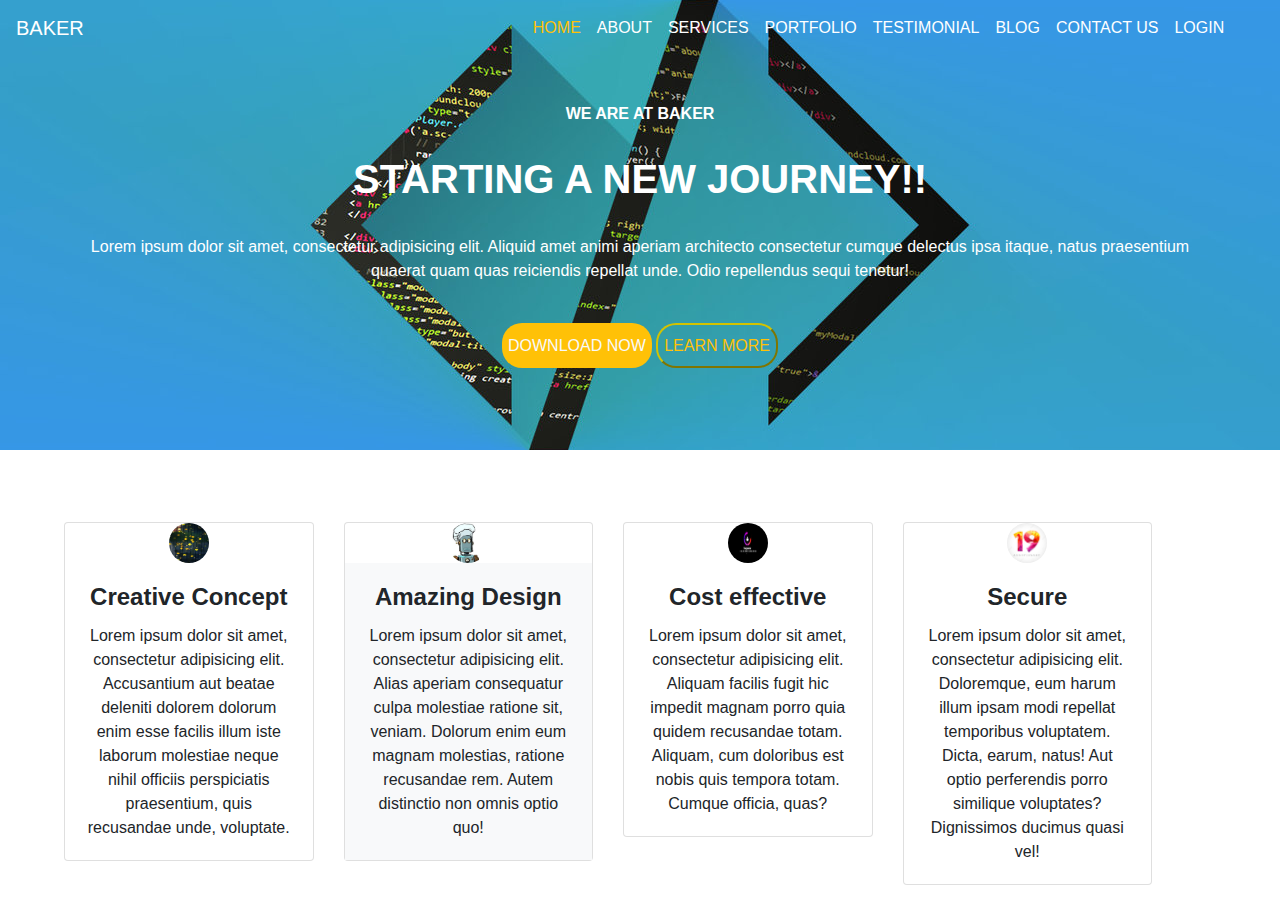
<file: index.html>
<!DOCTYPE html>
<html lang="en">
<head>
    <meta charset="UTF-8">
    <title>Home</title>
    <script src="assets/bootstrap/js/popper.min.js"></script>
    <script src="assets/bootstrap/js/jquery-3.4.0.js"></script>
    <script src="assets/bootstrap/js/bootstrap.js"></script>
    <link rel="stylesheet" href="assets/bootstrap/css/bootstrap.css">
    <link rel="stylesheet" href="assets/bootstrap/css/customize.css">
</head>
<body>
<!--Upper introductory section starts here-->
<div class="upper_div " style="width: 100%;height: 50vh">
    <section>
        <nav class="navbar navbar-expand-md bg-transparent navbar-light">
            <!-- Brand -->
            <a class="navbar-brand text-white" href="index.html">BAKER</a>

            <!-- Toggler/collapsibe Button -->
            <button class="navbar-toggler" type="button" data-toggle="collapse" data-target="#collapsibleNavbar">
                <span class="navbar-toggler-icon"></span>
            </button>

            <!-- Navbar links -->
            <div class="collapse navbar-collapse" id="collapsibleNavbar">
                <ul class="navbar-nav">
                    <li class="nav-item">
                        <a class="nav-link text-warning" href="index.html">HOME</a>
                    </li>
                    <li class="nav-item">
                        <a class="nav-link text-white" href="about.html">ABOUT</a>
                    </li>
                    <li class="nav-item">
                        <a class="nav-link text-white" href="services.html">SERVICES</a>
                    </li>
                    <li class="nav-item">
                        <a class=" nav-link text-white" href="portfolio.html">PORTFOLIO</a>
                    </li>
                    <li class="nav-item">
                        <a class="nav-link text-white" href="testimonial.html">TESTIMONIAL</a>
                    </li>
                    <li class="nav-item">
                        <a class="nav-link text-white" href="blog.html">BLOG</a>
                    </li>
                    <li class="nav-item">
                        <a class="nav-link text-white" href="contact_us.html">CONTACT US</a>
                    </li>
                    <li class="nav-item">
                        <a class="nav-link text-white" href="login.html">LOGIN</a>
                    </li>
                </ul>
            </div>
        </nav>
        <br>
        <br>
    </section>
    <div class="text-center" >

        <section>
            <div class="container">

                <div class="centered">
                    <h6 class="h6 text-white">WE ARE AT BAKER</h6>
                    <br>
                    <h1 class="h1 text-white">STARTING A NEW JOURNEY!!</h1>
                    <br>
                    <p class="text-white">Lorem ipsum dolor sit amet, consectetur adipisicing elit. Aliquid amet animi aperiam
                        architecto consectetur cumque delectus ipsa itaque, natus praesentium quaerat quam quas
                        reiciendis repellat unde. Odio repellendus sequi tenetur!</p>
                    <br>
                    <button class=" b1 bg-warning text-light ">DOWNLOAD NOW</button>
                    <button class=" b2 bg-transparent text-warning">LEARN MORE</button>
                </div>
            </div>
        </section>
    </div>
</div>
<br>
<br>
<br>
<!--Upper introductory section ends here-->

<!--Card section starts here-->
<section class="card_section">
    <div class="row">
        <div class="col-md-3">
            <div class="card" style="width:100%">
                <img   class="img_one" src="assets/images/download%20(2).jpeg" alt="Card image">
                <div class="card-body">
                    <h4 class="card-title">Creative Concept</h4>
                    <p class="card-text">Lorem ipsum dolor sit amet, consectetur adipisicing elit. Accusantium aut beatae
                        deleniti dolorem dolorum enim esse facilis illum iste laborum molestiae neque nihil officiis
                        perspiciatis praesentium, quis recusandae unde, voluptate.</p>

                </div>
            </div>

        </div>
        <div class="col-md-3">
            <div class="card" style="width:100%">
                <img   class="img_two" src="assets/images/images.jpeg" alt="Card image">
                <div class="card-body bg-light">
                    <h4 class="card-title">Amazing Design</h4>
                    <p class="card-text">Lorem ipsum dolor sit amet, consectetur adipisicing elit. Alias aperiam consequatur
                        culpa molestiae ratione sit, veniam. Dolorum enim eum magnam molestias, ratione recusandae rem.
                        Autem distinctio non omnis optio quo!</p>

                </div>
            </div>

        </div>
        <div class="col-md-3">
            <div class="card" style="width:100%">
                <img  class="img_three" src="assets/images/java.jpeg" alt="Card image">
                <div class="card-body">
                    <h4 class="card-title">Cost effective</h4>
                    <p class="card-text">Lorem ipsum dolor sit amet, consectetur adipisicing elit. Aliquam facilis fugit hic
                        impedit magnam porro quia quidem recusandae totam. Aliquam, cum doloribus est nobis quis tempora totam.
                        Cumque officia, quas?</p>

                </div>
            </div>

        </div>
        <div class="col-md-3">
            <div class="card" style="width:100%">
                <img   class="img_four" src="assets/images/num.jpg" alt="Card image">
                <div class="card-body">
                    <h4 class="card-title">Secure</h4>
                    <p class="card-text">Lorem ipsum dolor sit amet, consectetur adipisicing elit. Doloremque, eum harum illum
                        ipsam modi repellat temporibus voluptatem. Dicta, earum, natus! Aut optio perferendis porro similique
                        voluptates? Dignissimos ducimus quasi vel!</p>

                </div>
            </div>

        </div>
    </div>
</section>
<!--Card section ends here-->
</body>
</html>
</file>
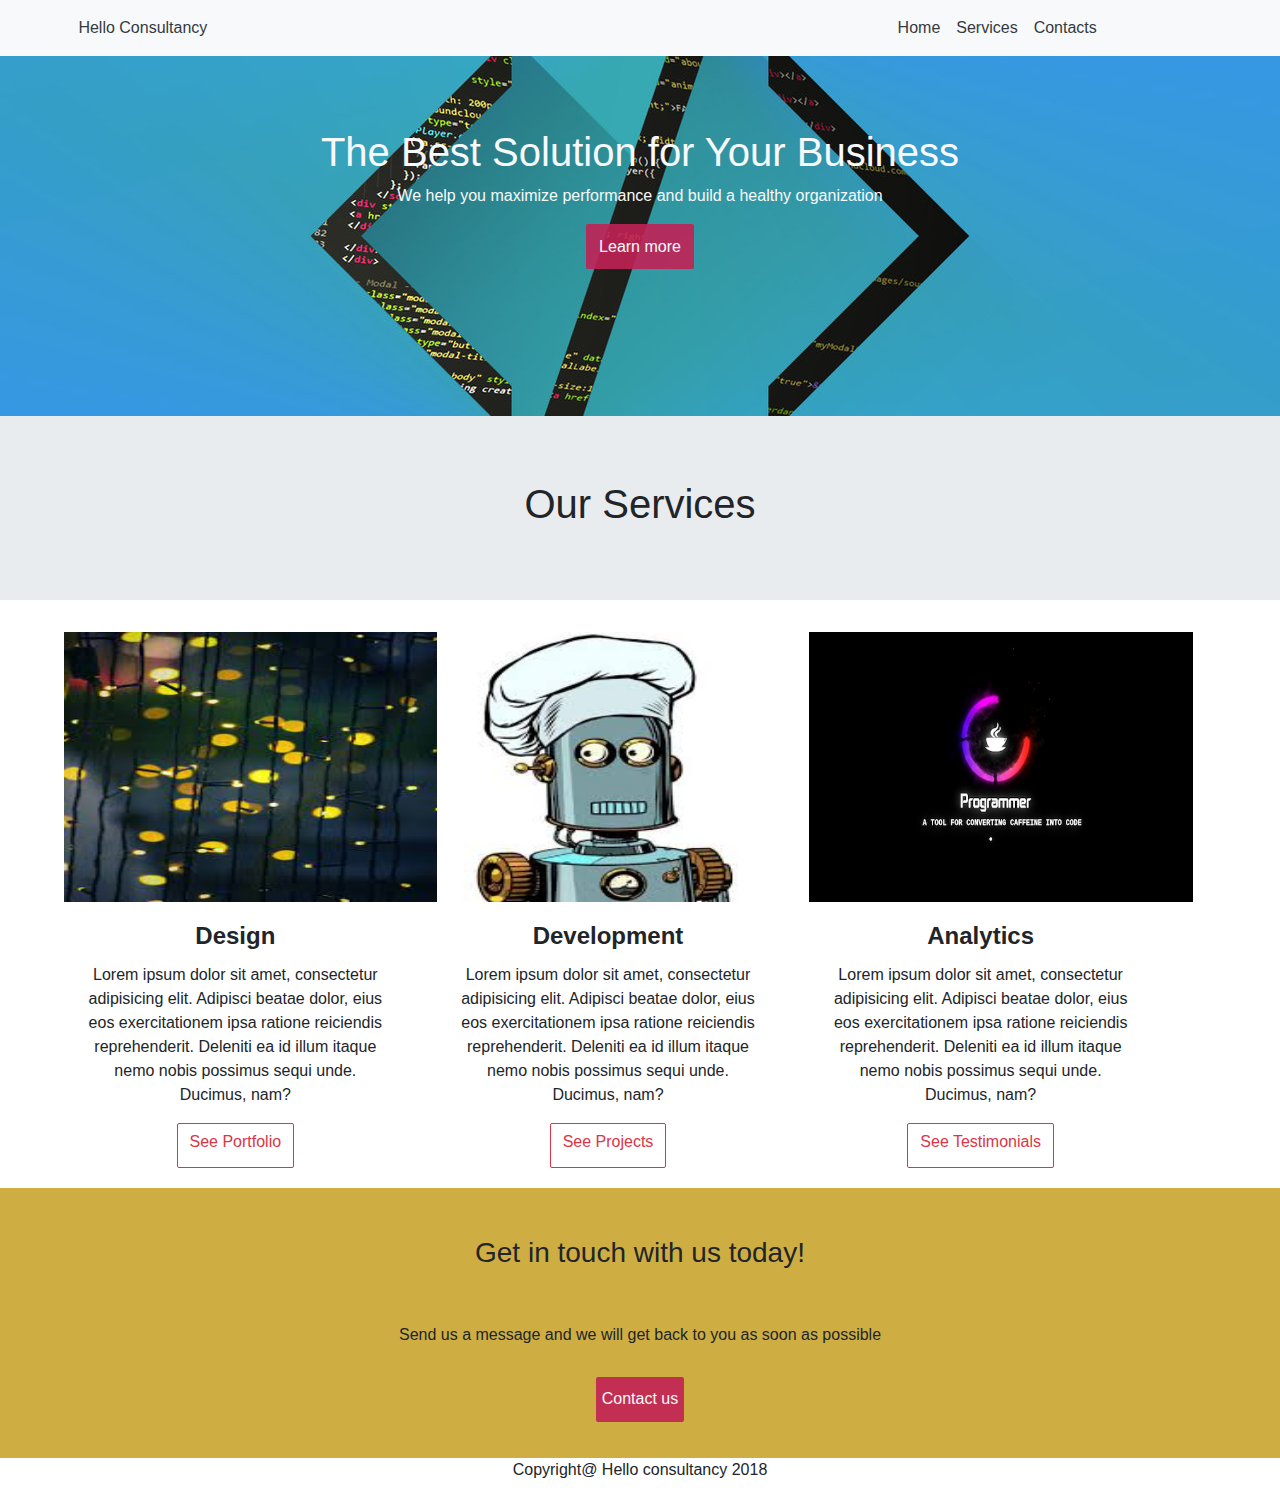
<file: about.html>
<!DOCTYPE html>
<html lang="en">
<head>
    <meta charset="UTF-8">
    <title>About</title>
    <script src="assets/bootstrap/js/popper.min.js"></script>
    <script src="assets/bootstrap/js/jquery-3.4.0.js"></script>
    <script src="assets/bootstrap/js/bootstrap.js"></script>
    <link rel="stylesheet" href="assets/bootstrap/css/bootstrap.css">
    <link rel="stylesheet" href="assets/bootstrap/css/customize.css">
</head>
<body>
<!--Navigation section starts here-->
<section>
    <nav class="navbar navbar-expand-md bg-light navbar-dark">
        <!-- Brand -->
        <a class=" text-dark navsbar-brand" href="about.html">Hello Consultancy</a>

        <!-- Toggler/collapsibe Button -->
        <button class="navbar-toggler" type="button" data-toggle="collapse" data-target="#collapsibleNavbar">
            <span class="navbar-toggler-icon"></span>
        </button>

        <!-- Navbar links -->
        <div class=" collappse navbar-collapse" id="collapsibleNavbar">
            <ul class="navbar-nav">
                <li class="nav-item">
                    <a class="nav-link text-dark" href="index.html">Home</a>
                </li>
                <li class="nav-item">
                    <a class="nav-link text-dark" href="services.html">Services</a>
                </li>
                <li class="nav-item">
                    <a class="nav-link text-dark" href="contact_us.html">Contacts</a>
                </li>
            </ul>
        </div>
    </nav>
    <!--Navigation section ends here-->
</section>

<!--Description section starts here-->
<section>
    <div class="div_one">
        <br>
        <br>
        <br>
        <h1 class="text-light">The Best Solution for Your Business</h1>
        <p class="text-light">We help you maximize performance and build a healthy organization</p>
        <button class="btn text-light">Learn more</button>
    </div>

</section>
<!--Description section ends here-->

<!--Jumbotron-->
<section>
    <div class="jumbotron jumbotron-fluid">
        <div class="container">
            <h1 class="h1_">Our Services</h1>
        </div>
    </div>
</section>
<!--Jumbotron-->

<!--Services section starts here-->
<section>
    <div class="row">
        <div class=" col-md-4 card_1 text-center" style="width:400px">
            <img class="cards-img-top" src="assets/images/download%20(2).jpeg" alt="Card image">
            <div class="card-body">
                <h4 class="card-title ">Design</h4>
                <p class="card-text">Lorem ipsum dolor sit amet, consectetur adipisicing elit. Adipisci beatae dolor,
                    eius eos exercitationem ipsa ratione reiciendis reprehenderit. Deleniti ea id illum
                    itaque nemo nobis possimus sequi unde. Ducimus, nam?</p>
                <a href="portfolio.html" class=" btn btn-primary bg-transparent text-danger btn-outline-danger ">See Portfolio</a>
            </div>
        </div>

        <div class="card_2 col-md-4 text-center" style="width:400px">
            <img class="cards-img-top" src="assets/images/images.jpeg" alt="Card image">
            <div class="card-body">
                <h4 class="card-title">Development</h4>
                <p class="card-text">Lorem ipsum dolor sit amet, consectetur adipisicing elit. Adipisci beatae dolor,
                    eius eos exercitationem ipsa ratione reiciendis reprehenderit. Deleniti ea id illum
                    itaque nemo nobis possimus sequi unde. Ducimus, nam?</p>
                <a href="services.html" class=" btn btn-primary  bg-transparent text-danger btn-outline-danger">See Projects</a>
            </div>
        </div>

        <div class="card_3 col-md-4 text-center" style="width:400px">
            <img class="cards-img-top" src="assets/images/java.jpeg" alt="Card image">
            <div class="card-body">
                <h4 class="card-title">Analytics</h4>
                <p class="card-text">Lorem ipsum dolor sit amet, consectetur adipisicing elit. Adipisci beatae dolor,
                    eius eos exercitationem ipsa ratione reiciendis reprehenderit. Deleniti ea id illum
                    itaque nemo nobis possimus sequi unde. Ducimus, nam?</p>
                <a href="testimonial.html" class=" btn btn-primary bg-transparent text-danger btn-outline-danger">See Testimonials</a>
            </div>
        </div>
    </div>
</section>
<!--Services section ends here-->

<!--Company caption starts here-->
<section>
    <div class="div_two">
        <br>
        <br>
        <h3>Get in touch with us today!</h3>
        <br>
        <br>
        <h6>Send us a message and we will get back to you as soon as possible</h6>
        <br>
        <button class="contact text-light ">Contact us</button>

    </div>
</section>
<!--Company caption ends here-->

<!--Copyright section starts here-->
<section>
    <div class="div_three">
        <p>Copyright@ Hello consultancy 2018</p>
    </div>
</section>
<!--Copyright section ends here-->
</body>
</html>
</file>
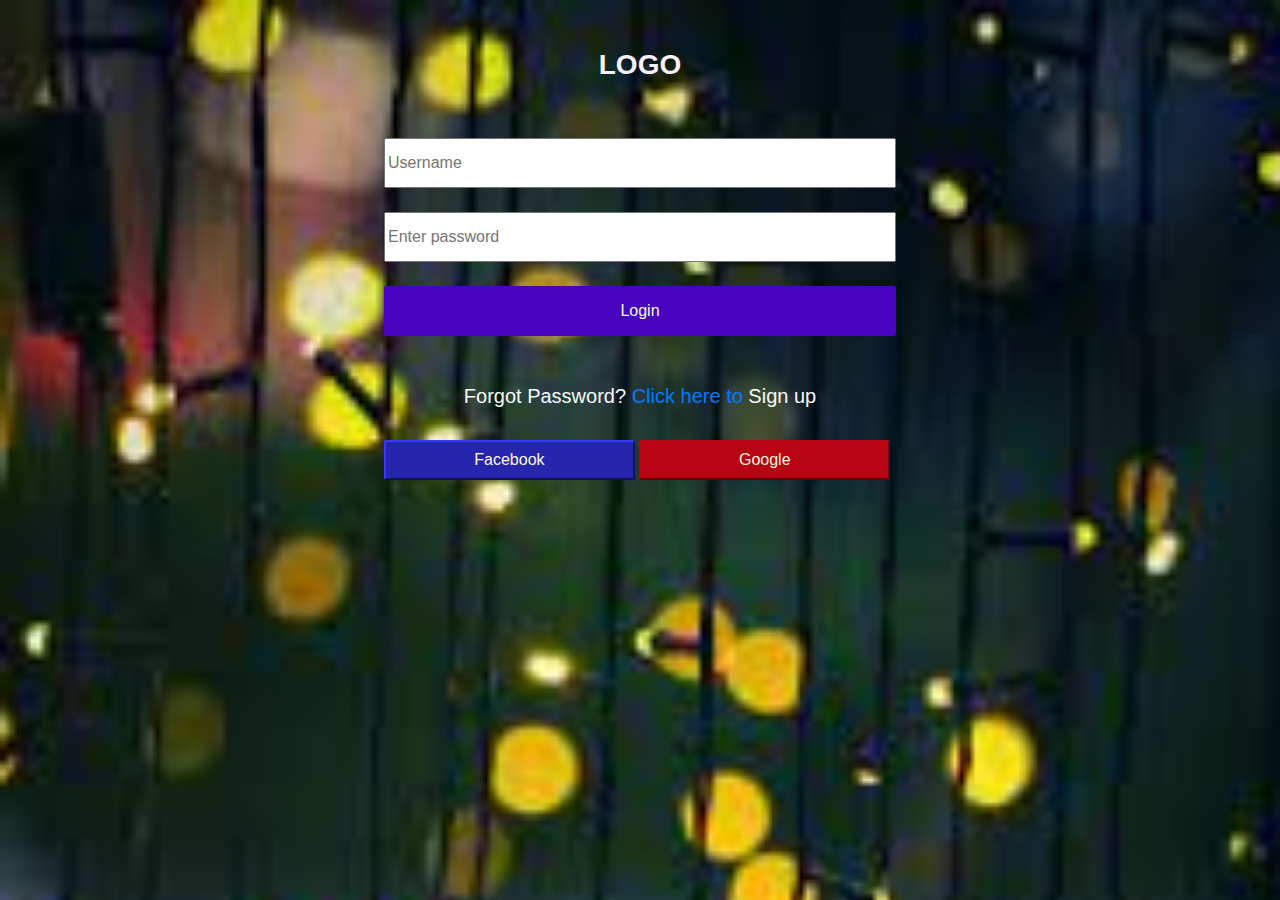
<file: login.html>
<!DOCTYPE html>
<html lang="en">
<head>
    <meta charset="UTF-8">
    <title>Login</title>
  <script src="assets/bootstrap/js/popper.min.js"></script>
  <script src="assets/bootstrap/js/jquery-3.4.0.js"></script>
  <script src="assets/bootstrap/js/bootstrap.js"></script>
  <link rel="stylesheet" href="assets/bootstrap/css/bootstrap.css">
  <link rel="stylesheet" href="assets/bootstrap/css/customize.css">
</head>
<body class="form">
<br>
<br>
<h3 class="h3">LOGO</h3>
<br>
<br>
<form  class="form_input" action="">
  <!--Form starts here-->
  <input required class="register_input" placeholder="Username" type="text"><br><br>
  <input class="register_input" placeholder="Enter password" type="password"><br><br>
  <input class="register_submit" value="Login" type="submit"><br><br>
  <br>
  <h5 class=" h5 text-light">Forgot Password? <a href="">Click here to</a> Sign up</h5>
  <br>
  <button class="btn_1"> Facebook</button>
  <button class="btn_2"> Google</button>
  <!--Form ends here-->
</form>


</body>
</html>
</file>
<file: assets/bootstrap/css/customize.css>
/*Image section starts here*/
.upper_div{
    background-image: url("../../images/web.jpg");
    background-position: center;
}
/*Image section ends here*/


/*Card section starts here*/
.img_one, .img_two , .img_three, .img_four{
    border-radius: 400%;
}
.card-title{
    font-weight: bolder;
    text-align: center;
}
.card-text{
    text-align: center;
}
/*Card section ends here*/

/*About CSS starts here*/
.h6, .h1{
    font-weight: bold;
}
.b1{
    border-radius: 20px;
    border-color: #d3c300;
    border: unset;
    height: 5vh;

}
.b2{
    border-radius: 20px;
    border-color:  #d3c300;
    height: 5vh;

}
.img_one, .img_two, .img_three, .img_four{
    width: 40px;
    height: 40px;
    align-self: center;
}
.collapse{
    width: 60%;
}
.navbar-brand{
    width: 40%;
}
.navsbar-brand{
   width:  70%;
    padding-left: 5%;
}
.collappse{
    width: 30%;
}
.div_one{
    background-image: url("../../images/web.jpg");
    background-position: center;
    height: 40vh;
    width: 100%;
    text-align: center;
    button-position: center;
}
.btn{
    text-decoration-color: white;
    background-color: rgba(193,33,85,0.9);
    border-radius: 2px;
    height: 5vh;
}
.h1_{
    text-align: center;
}
.cards-img-top{
    image-position:center;
    height: 30vh;
    width: 30vw;
}
.row{
    padding-left: 5%;
    padding-right: 10%;
}
.btn-primary{
    position: center;
}
.one{
    border-color: rgba(193,33,85,0.9);
    border-radius: 2px;
    background-color: rgba(191,34,87,0.02);
    color:rgba(193,33,85,0.9) ;
    height: 5vh;
    width: 10vw;
}
.div_two{
    text-align: center;
    button-position: center;
    background-color: rgba(190,148,8,0.76);
    height: 30vh;
}
.contact{
    text-decoration-color: white;
    background-color: rgba(193,33,85,0.9);
    border-radius: 2px;
    height: 5vh;
    border: unset;
}
.div_three{
    text-align: center;
    background-color: white;
}
/*About CSS ends here*/

/*Form CSS starts here*/
.form{
    background-image:url("../../images/download (2).jpeg");
    background-size: 100%;
    background-repeat: no-repeat;
}
.form_input{
    width: 40%;
    margin: auto;
}
.register_input {
    width: 100%;
    height: 50px;
}
.register_submit{
    width: 100%;
    height: 50px;
    border: 1px solid #010005;
    color: #f4f8f3;
    cursor: pointer;
    background-color: #4705bf;
    border-radius: 2px;
    border-color:  #4705bf;
}
.h3{
    text-align: center;
    color: #f5effa;
    font-weight: bold;
}
.h5{
    text-align: center;
}
.btn_1{
    width: 49%;
margin-left: auto;
    background-color: #2626ac;
    color: cornsilk;
    border-radius: 2px;
    height: 40px;
    border-color: #2626ac;
}
.btn_2{
    width: 49%;
margin-right: auto;
    background-color: #b60413;
    color: cornsilk;
    border-radius: 2px;
    height: 40px;
    border-color:#b60413 ;
}
.contact{
 border: unset;
}
/*Form CSS ends here*/
</file>
